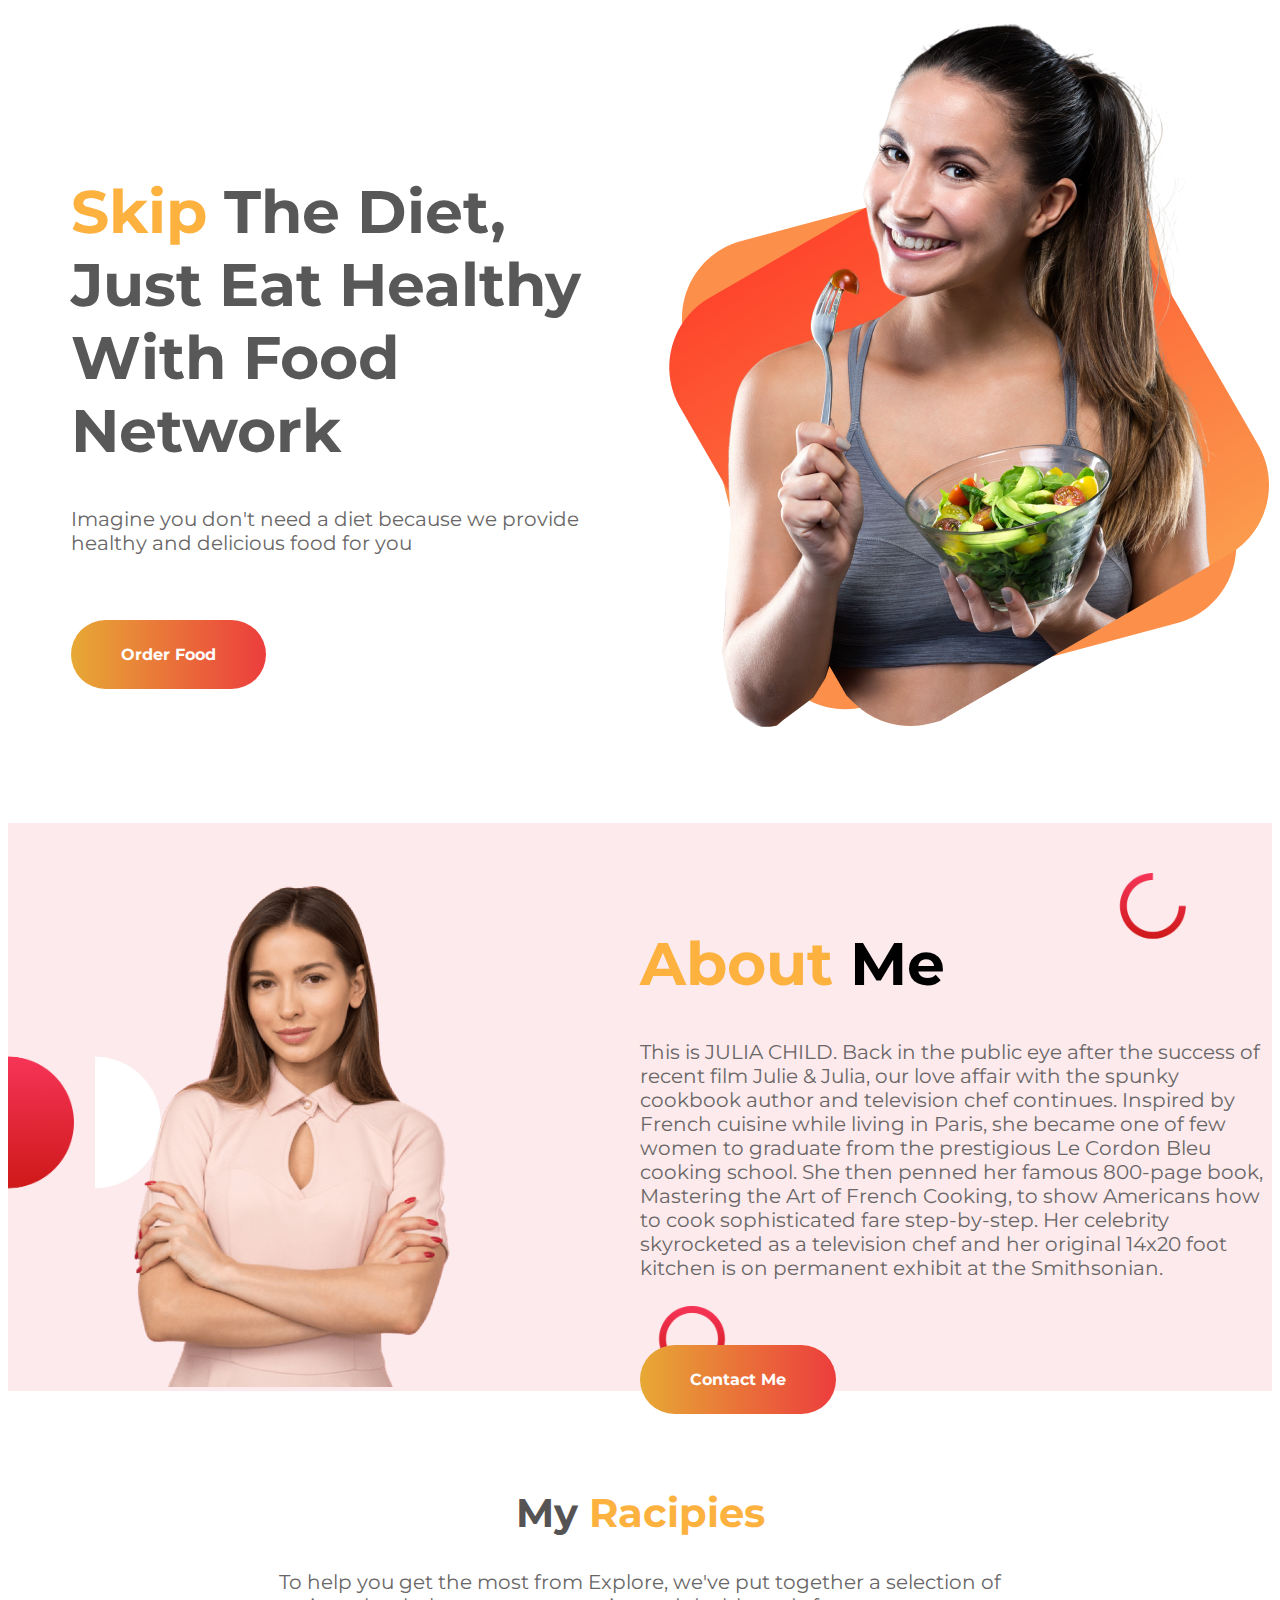
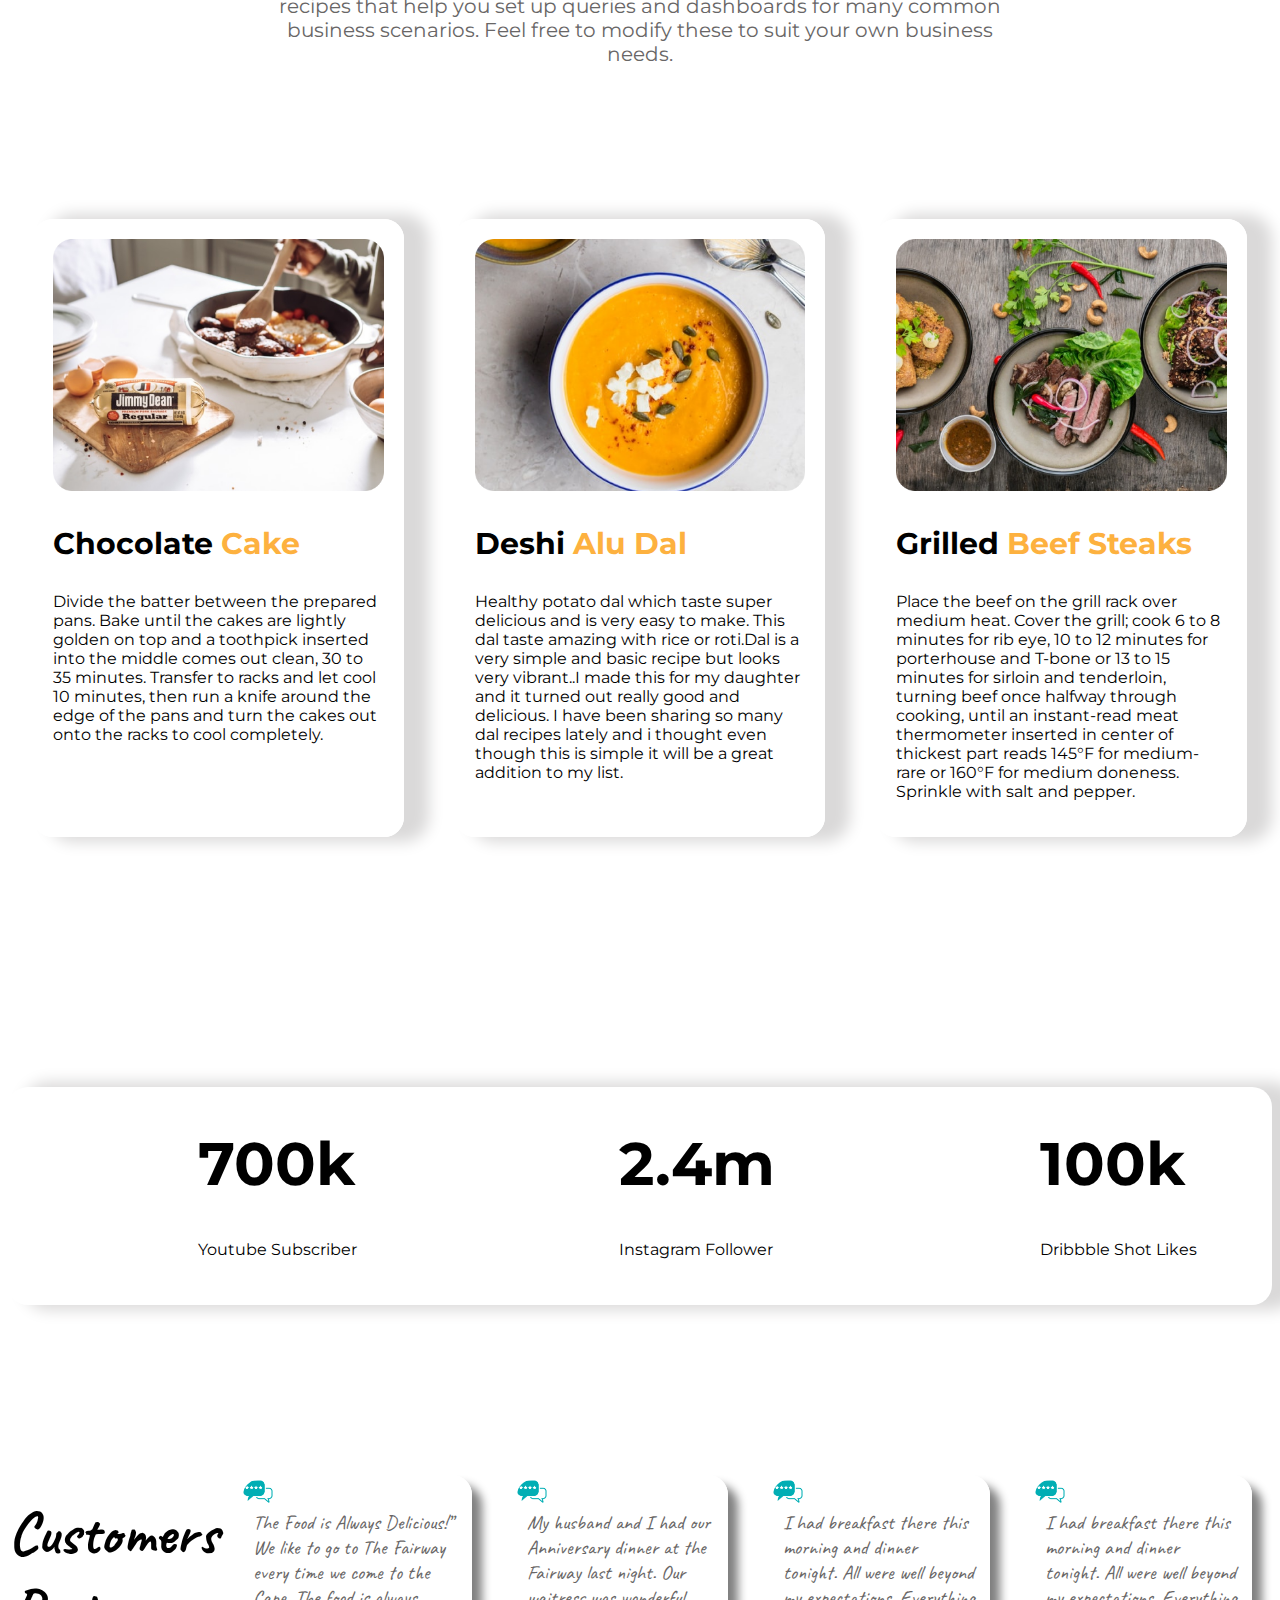
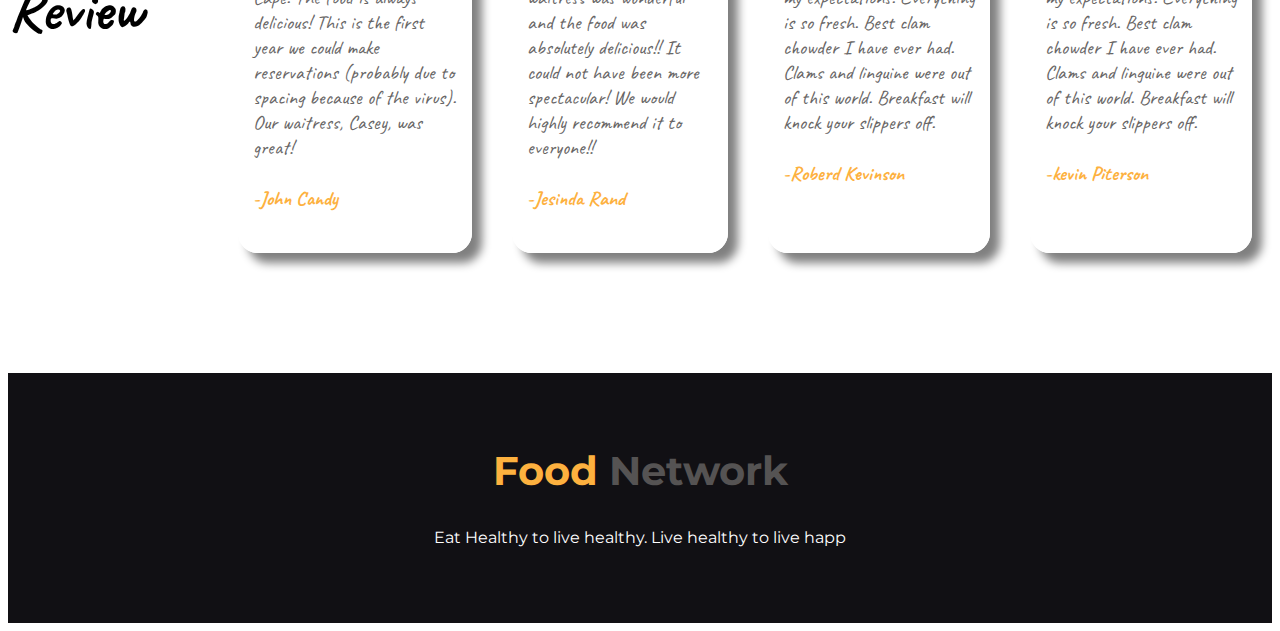
<file: index.html>
<!DOCTYPE html>
<html lang="en">
<head>
    <meta charset="UTF-8">
    <meta http-equiv="X-UA-Compatible" content="IE=edge">
    <meta name="viewport" content="width=device-width, initial-scale=1.0">
    <title>food network-assignment</title>
    <!-- body font -->
    <link rel="preconnect" href="https://fonts.googleapis.com">
    <link rel="preconnect" href="https://fonts.gstatic.com" crossorigin>
    <link href="https://fonts.googleapis.com/css2?family=Montserrat:wght@400;700&display=swap" rel="stylesheet">
    <!-- review font -->
    <link rel="preconnect" href="https://fonts.googleapis.com">
    <link rel="preconnect" href="https://fonts.gstatic.com" crossorigin>
    <link href="https://fonts.googleapis.com/css2?family=Caveat&display=swap" rel="stylesheet">
    <link rel="stylesheet" href="style.css">
</head>
<body>
    <!-- header section -->
    <section>
        <div class="half-width margin-top">
            <h1 id="gray-color-header"><span class="orange-color">Skip</span> The Diet,<br> Just Eat Healthy <br> With Food Network</h1>
            <p class="gray-pragraph">Imagine you don't need a diet because we provide 
            healthy and delicious food for you</p>
            <a href="#" target="_blank" class="button" >Order Food</a>
        </div>
        <div class="half-width">
            <img src="images/bg-1.png" alt="">
        </div>
    </section>
    <!-- about me section -->
    <section class="about-me-section">
        <div class="half-width" id="about-image">
            <img src="images/bg-2.png" style="width: 50%; padding-left: 20%;" alt="">
        </div>
        <div class="half-width">
            <h1><span class="orange-color">About</span> Me</h1>
            <p class="gray-pragraph">
                This is JULIA CHILD.
                Back in the public eye after the success of recent film Julie & Julia, our love affair with the spunky cookbook author and television chef continues. Inspired by French cuisine while living in Paris, she became one of few women to graduate from the prestigious Le Cordon Bleu cooking school. She then penned her famous 800-page book, Mastering the Art of French Cooking, to show Americans how to cook sophisticated fare step-by-step. Her celebrity skyrocketed as a television chef and her original 14x20 foot kitchen is on permanent exhibit at the Smithsonian.
            </p>
            <a href="#" target="_blank" class="button">Contact Me</a>
        </div>
    </section>
    <!-- My racipe section -->
    <div id="racipe">
        <h2>My <span class="orange-color">Racipies</span></h2>
        <p class="gray-pragraph">
            To help you get the most from Explore, we've put together a selection of recipes that help you set up queries and dashboards for many common business scenarios. Feel free to modify these to suit your own business needs.
        </p>
    </div>
    <!-- racipe cart -->
    <section class="racipe-section">
        <div class="racipe-item">
            <img src="images/food-1.jpg" alt="">
            <h3>Chocolate<span class="orange-color"> Cake</span></h3>
            <p>Divide the batter between the prepared pans. Bake until the cakes are lightly golden on top and a toothpick inserted into the middle comes out clean, 30 to 35 minutes. Transfer to racks and let cool 10 minutes, then run a knife around the edge of the pans and turn the cakes out onto the racks to cool completely.</p>
        </div>
        <div class="racipe-item">
            <img src="images/food-2.png" alt="">
            <h3>Deshi <span class="orange-color">Alu Dal</span></h3>
            <p>Healthy potato dal which taste super delicious and is very easy to make. This dal taste amazing with rice or roti.Dal is a very simple and basic recipe but looks very vibrant..I made this for my daughter and it turned out really good and delicious. I have been sharing so many dal recipes lately and i thought even though this is simple it will be a great addition to my list.</p>
        </div>
        <div class="racipe-item">
            <img src="images/food-3.jpg" alt="">
            <h3>Grilled <span class="orange-color">Beef Steaks</span></h3>
            <p>Place the beef on the grill rack over medium heat. Cover the grill; cook 6 to 8 minutes for rib eye, 10 to 12 minutes for porterhouse and T-bone or 13 to 15 minutes for sirloin and tenderloin, turning beef once halfway through cooking, until an instant-read meat thermometer inserted in center of thickest part reads 145°F for medium-rare or 160°F for medium doneness. Sprinkle with salt and pepper.</p>
        </div>
    </section>
    <!-- follower count -->
    <section id="follower-section">
        <div class="follower-count">
            <h1>700k</h1>
            <p>Youtube Subscriber</p>
        </div>
        <div class="follower-count">
            <h1>2.4m</h1>
            <p>Instagram Follower</p>
        </div>
        <div class="follower-count">
            <h1>100k</h1>
            <p>Dribbble Shot Likes</p>
        </div>
    </section>
    <!-- this is extra added -->
    <!--customer review section -->
    <section class="review-section">
        <h1>Customers Review</h1>
        <div class="indivisual-review gray-pragraph">
            <p>The Food is Always Delicious!” We like to go to The Fairway every time we come to the Cape. The food is always delicious! This is the first year we could make reservations (probably due to spacing because of the virus). Our waitress, Casey, was great!</p>
            <h4 class="orange-color">-John Candy</h4>
        </div>
        <div class="indivisual-review gray-pragraph">
            <p>My husband and I had our Anniversary dinner at the Fairway last night. Our waitress was wonderful and the food was absolutely delicious!! It could not have been more spectacular! We would highly recommend it to everyone!!</p>
            <h4 class="orange-color">-Jesinda Rand</h4>
        </div>
        <div class="indivisual-review gray-pragraph">
            <p>I had breakfast there this morning and dinner tonight. All were well beyond my expectations. Everything is so fresh. Best clam chowder I have ever had. Clams and linguine were out of this world. Breakfast will knock your slippers off.</p>
            <h4 class="orange-color">-Roberd Kevinson</h4>
        </div>
        <div class="indivisual-review gray-pragraph">
            <p>I had breakfast there this morning and dinner tonight. All were well beyond my expectations. Everything is so fresh. Best clam chowder I have ever had. Clams and linguine were out of this world. Breakfast will knock your slippers off.</p>
            <h4 class="orange-color">-kevin Piterson</h4>
        </div>
    </section>
    <!-- footer -->
    <footer id="footer-section">
        <h2><span class="orange-color">Food</span> Network</h2>
        <p id="footer-pragraph">Eat Healthy to live healthy. Live healthy to live happ</p>
    </footer>
</body>
</html>
<!-- extra two things added
1.customers review
2.orange gray combo to all the section -->
</file>
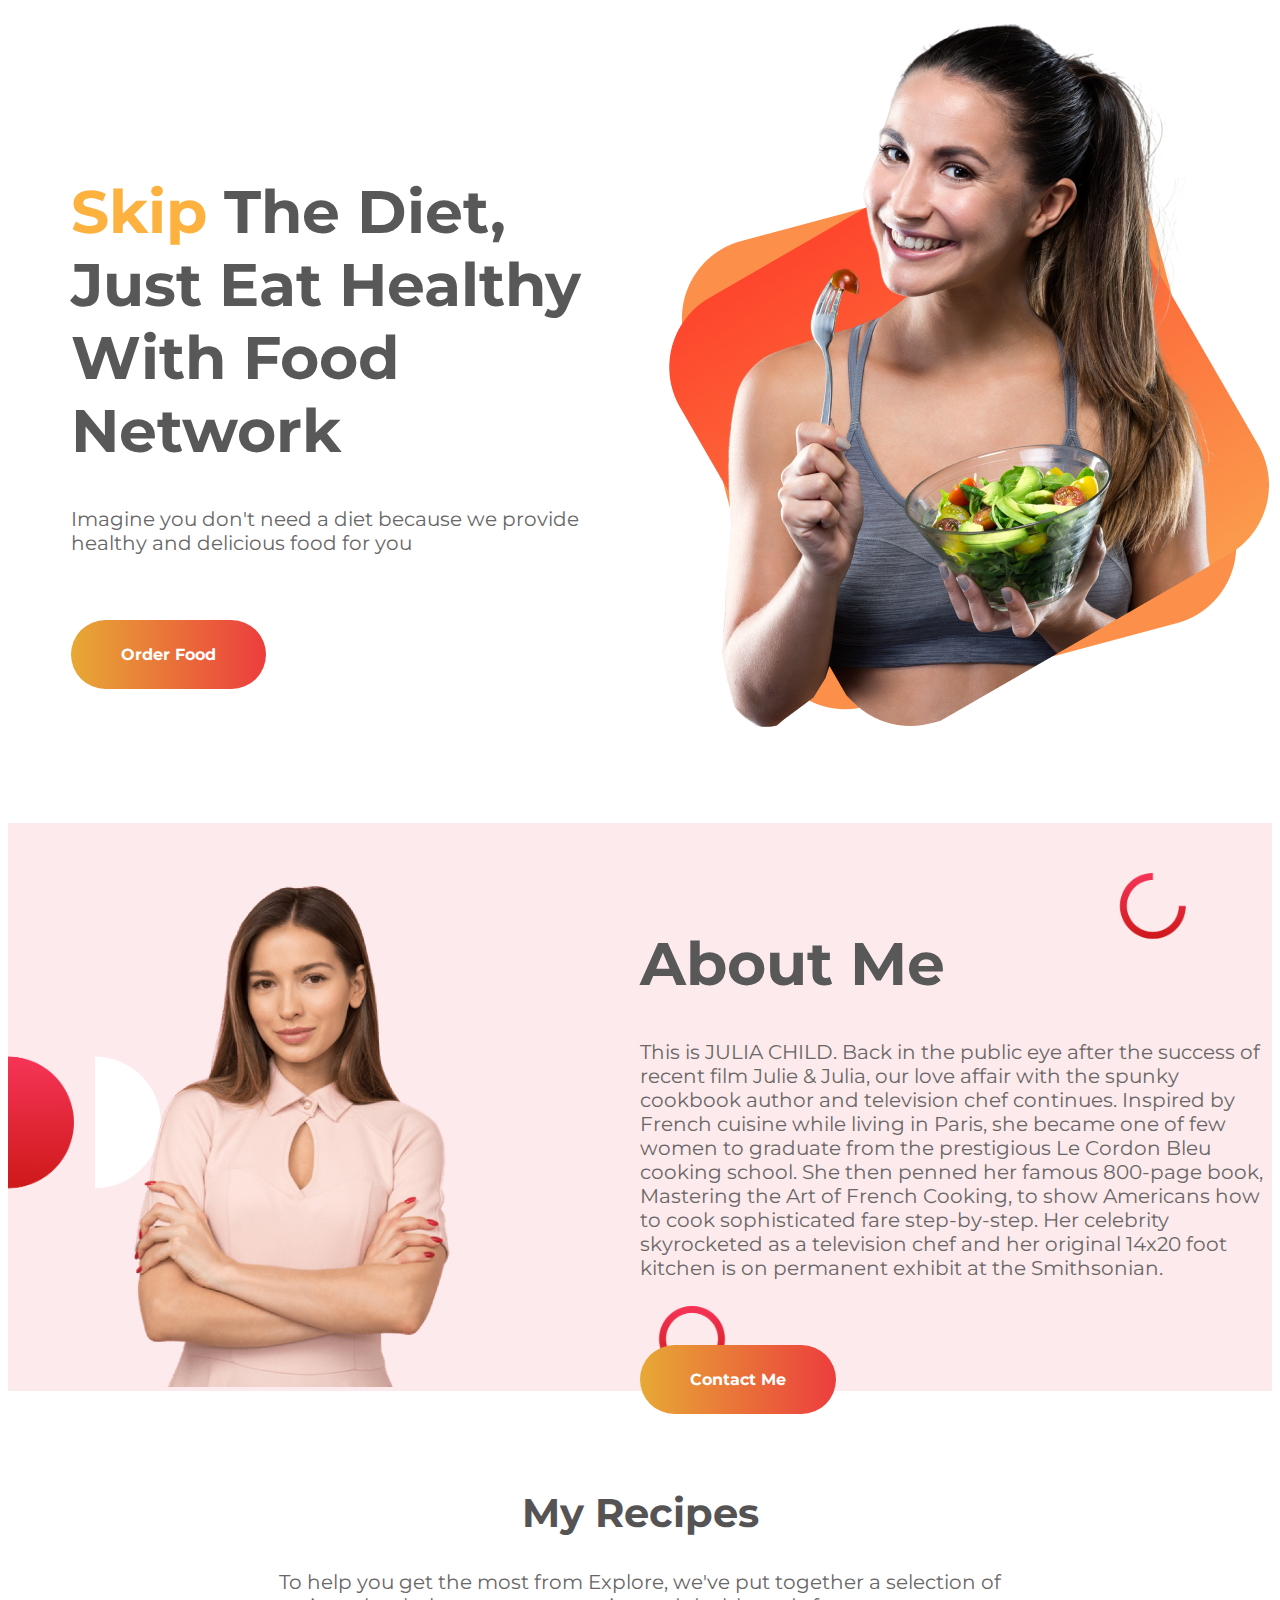
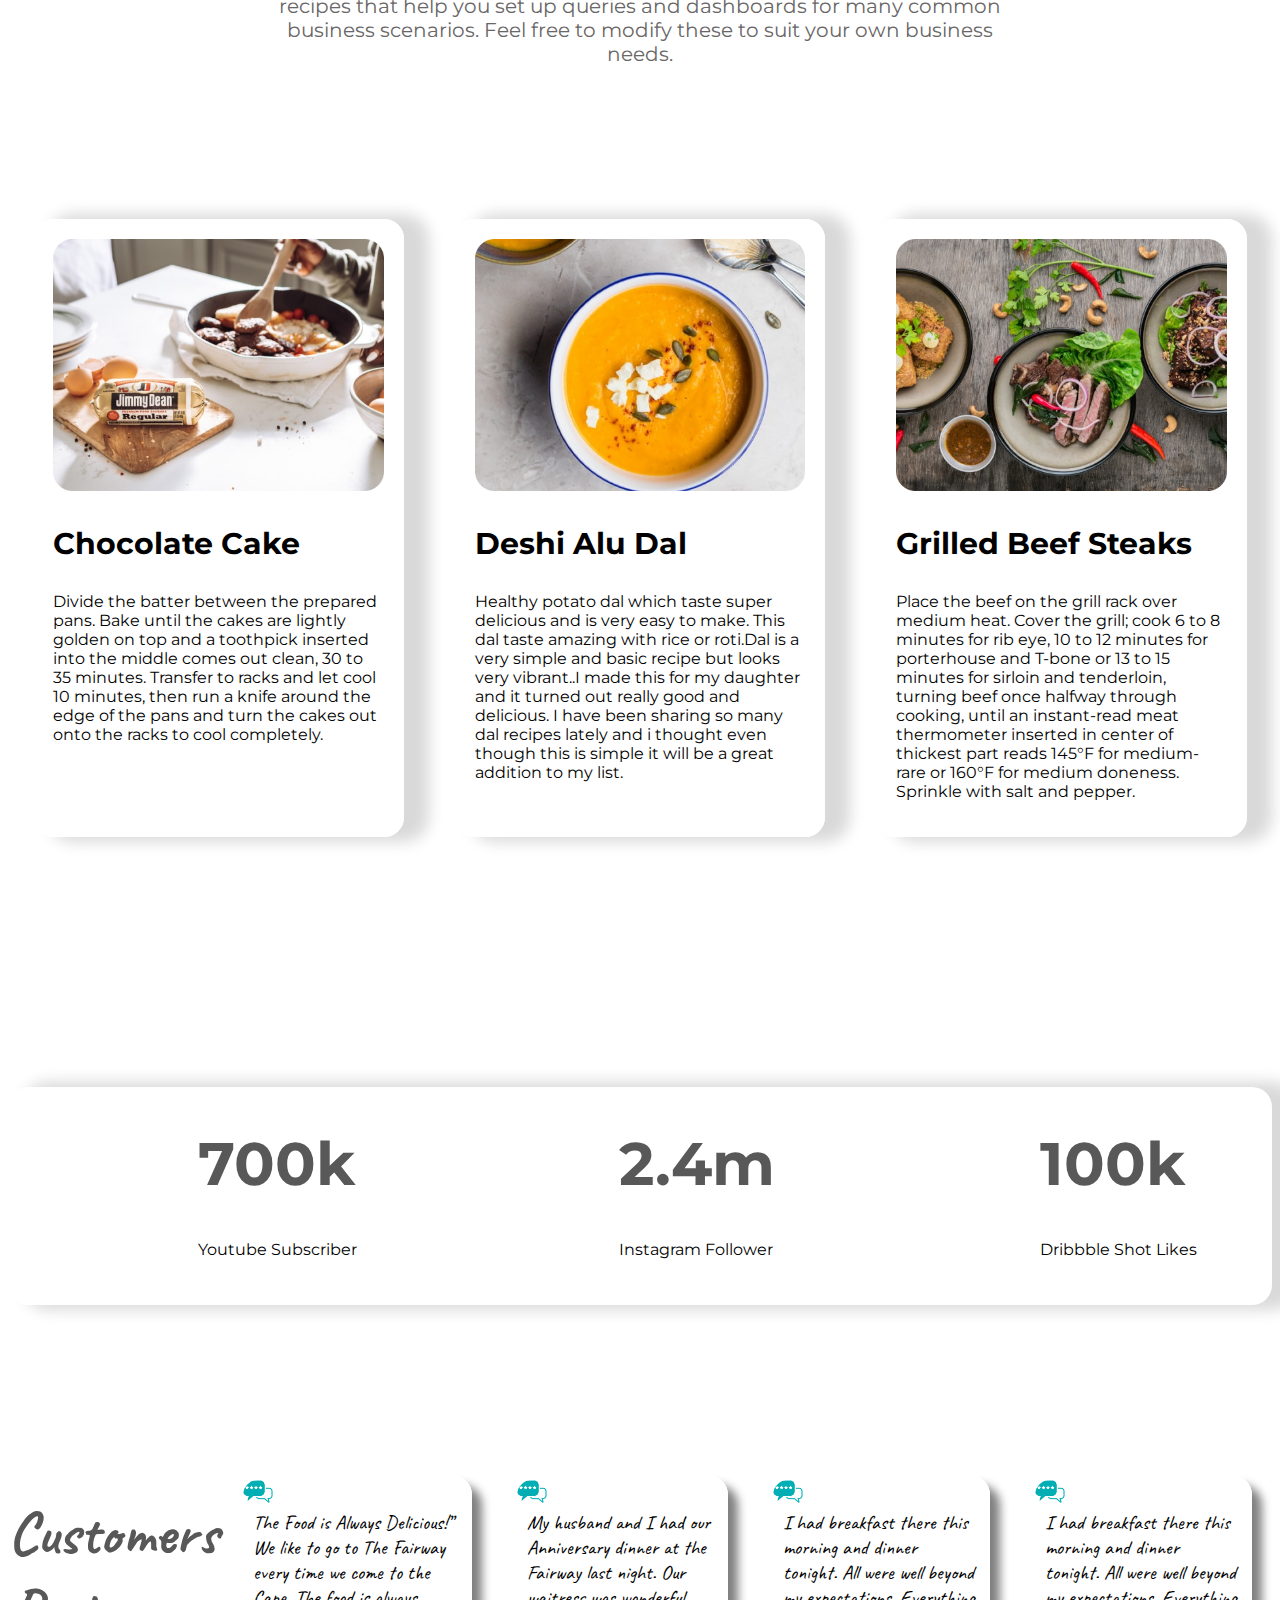
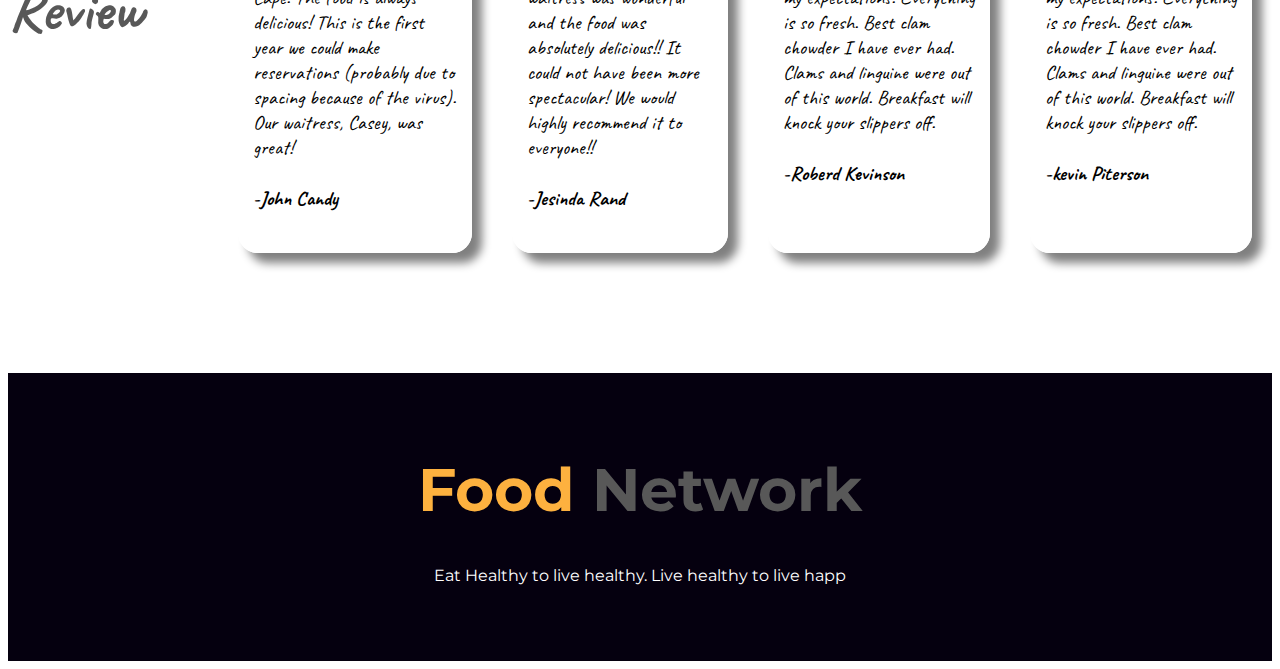
<file: food-network-main/index.html>
<!DOCTYPE html>
<html lang="en">
<head>
    <meta charset="UTF-8">
    <meta http-equiv="X-UA-Compatible" content="IE=edge">
    <meta name="viewport" content="width=device-width, initial-scale=1.0">
    <title>food network-assignment</title>
    <!-- body font -->
    <link rel="preconnect" href="https://fonts.googleapis.com">
    <link rel="preconnect" href="https://fonts.gstatic.com" crossorigin>
    <link href="https://fonts.googleapis.com/css2?family=Montserrat:wght@400;700&display=swap" rel="stylesheet">
    <!-- review font -->
    <link rel="preconnect" href="https://fonts.googleapis.com">
    <link rel="preconnect" href="https://fonts.gstatic.com" crossorigin>
    <link href="https://fonts.googleapis.com/css2?family=Caveat&display=swap" rel="stylesheet">
    <link rel="stylesheet" href="style.css">
</head>
<body>
    <!-- header section -->
    <section>
        <div class="half-width margin-top">
            <h1><span class="orange-color">Skip</span> The Diet,<br> Just Eat Healthy <br> With Food Network</h1>
            <p class="gray-pragraph">Imagine you don't need a diet because we provide 
            healthy and delicious food for you</p>
            <a href="#" target="_blank" class="button" >Order Food</a>
        </div>
        <div class="half-width">
            <img src="images/bg-1.png" alt="">
        </div>
    </section>
    <!-- about me section -->
    <section class="about-me-section">
        <div class="half-width" id="about-image">
            <img src="images/bg-2.png" style="width: 50%; padding-left: 20%;" alt="">
        </div>
        <div class="half-width">
            <h1>About Me</h1>
            <p class="gray-pragraph">
                This is JULIA CHILD.
                Back in the public eye after the success of recent film Julie & Julia, our love affair with the spunky cookbook author and television chef continues. Inspired by French cuisine while living in Paris, she became one of few women to graduate from the prestigious Le Cordon Bleu cooking school. She then penned her famous 800-page book, Mastering the Art of French Cooking, to show Americans how to cook sophisticated fare step-by-step. Her celebrity skyrocketed as a television chef and her original 14x20 foot kitchen is on permanent exhibit at the Smithsonian.
            </p>
            <a href="#" target="_blank" class="button">Contact Me</a>
        </div>
    </section>
    <!-- My racipe section -->
    <div id="racipe">
        <h2>My Recipes</h2>
        <p class="gray-pragraph">
            To help you get the most from Explore, we've put together a selection of recipes that help you set up queries and dashboards for many common business scenarios. Feel free to modify these to suit your own business needs.
        </p>
    </div>
    <!-- racipe cart -->
    <section class="racipe-section">
        <div class="racipe-item">
            <img src="images/food-1.jpg" alt="">
            <h3>Chocolate Cake</h3>
            <p>Divide the batter between the prepared pans. Bake until the cakes are lightly golden on top and a toothpick inserted into the middle comes out clean, 30 to 35 minutes. Transfer to racks and let cool 10 minutes, then run a knife around the edge of the pans and turn the cakes out onto the racks to cool completely.</p>
        </div>
        <div class="racipe-item">
            <img src="images/food-2.png" alt="">
            <h3>Deshi Alu Dal</h3>
            <p>Healthy potato dal which taste super delicious and is very easy to make. This dal taste amazing with rice or roti.Dal is a very simple and basic recipe but looks very vibrant..I made this for my daughter and it turned out really good and delicious. I have been sharing so many dal recipes lately and i thought even though this is simple it will be a great addition to my list.</p>
        </div>
        <div class="racipe-item">
            <img src="images/food-3.jpg" alt="">
            <h3>Grilled Beef Steaks</h3>
            <p>Place the beef on the grill rack over medium heat. Cover the grill; cook 6 to 8 minutes for rib eye, 10 to 12 minutes for porterhouse and T-bone or 13 to 15 minutes for sirloin and tenderloin, turning beef once halfway through cooking, until an instant-read meat thermometer inserted in center of thickest part reads 145°F for medium-rare or 160°F for medium doneness. Sprinkle with salt and pepper.</p>
        </div>
    </section>
    <!-- follower count -->
    <section id="follower-section">
        <div class="follower-count">
            <h1>700k</h1>
            <p>Youtube Subscriber</p>
        </div>
        <div class="follower-count">
            <h1>2.4m</h1>
            <p>Instagram Follower</p>
        </div>
        <div class="follower-count">
            <h1>100k</h1>
            <p>Dribbble Shot Likes</p>
        </div>
    </section>
    <!-- this is extra added -->
    <!--customer review section -->
    <section class="review-section">
        <h1>Customers Review</h1>
        <div class="indivisual-review">
            <p>The Food is Always Delicious!” We like to go to The Fairway every time we come to the Cape. The food is always delicious! This is the first year we could make reservations (probably due to spacing because of the virus). Our waitress, Casey, was great!</p>
            <h4>-John Candy</h4>
        </div>
        <div class="indivisual-review">
            <p>My husband and I had our Anniversary dinner at the Fairway last night. Our waitress was wonderful and the food was absolutely delicious!! It could not have been more spectacular! We would highly recommend it to everyone!!</p>
            <h4>-Jesinda Rand</h4>
        </div>
        <div class="indivisual-review">
            <p>I had breakfast there this morning and dinner tonight. All were well beyond my expectations. Everything is so fresh. Best clam chowder I have ever had. Clams and linguine were out of this world. Breakfast will knock your slippers off.</p>
            <h4>-Roberd Kevinson</h4>
        </div>
        <div class="indivisual-review">
            <p>I had breakfast there this morning and dinner tonight. All were well beyond my expectations. Everything is so fresh. Best clam chowder I have ever had. Clams and linguine were out of this world. Breakfast will knock your slippers off.</p>
            <h4>-kevin Piterson</h4>
        </div>
    </section>
    <!-- footer -->
    <footer id="footer-section">
        <h1><span class="orange-color">Food</span> Network</h1>
        <p id="footer-pragraph">Eat Healthy to live healthy. Live healthy to live happ</p>
    </footer>
</body>
</html>
</file>
<file: style.css>
/* header section */
body{
    font-family: 'Montserrat', sans-serif;
}
.orange-color{
    color: #fdb13f;
}
#gray-color-header{
    font-weight: bold;
    font-size: 60px;
    color: #585858;
}
h1{
    font-weight: bold;
    font-size: 60px;
}
h2{
    color: #555353;
    font-weight: bold;
    font-size: 40px;
}
h3{
    font-size:30px;
    font-weight: bold;
}
.gray-pragraph{
    color: #686666;
    font-size: 20px;
    padding-bottom: 70px;
}
section{
    display: flex;
}
.half-width{
    width: 50%;
}
.margin-top{
    margin-top: 10%;
    margin-left: 5%;
    
}
.button{
    text-decoration: none;
    color: white;
    font-weight: bold;
    background-image: linear-gradient(to right,rgb(231, 169, 53),#ec3d3d);
    padding: 25px 50px;
    border-radius: 50px;
}
/* about me section */
.about-me-section{
    background-image: url(images/abut-me.jpg);
    background-repeat: no-repeat;
    background-size: cover;
    padding-top: 5%;
    margin-top: 5%;
}
/* my racipe & cart */
#racipe{
    text-align: center;
    padding: 5% 20%;
}
.racipe-section{
    width: 100%;
    padding-bottom: 250px;
}
.racipe-item{
    width: 50%;
    margin-right: 2%;
    margin-left: 2%;
    border: 10px solid rgb(255, 255, 255);
    box-shadow: 20px 0 15px 5px rgb(218, 217, 217);
    border-radius: 20px;
    padding: 10px 10px;
}
.racipe-item img{
    width: 100%;
    justify-content: center;
}
/* follower section */
#follower-section{
    box-shadow: 20px 0 15px 5px rgb(218, 217, 217);
    border-radius: 20px;
    margin-bottom: 150px;
    color: black;

}
.follower-count{
    width: 20%;
    padding-bottom: 30px;
    padding-left: 10%;
    margin: 0 5% ;
    color: black;
}
/* extra section */
.indivisual-review{
    background-image: url(images/produit2-230x179.png);
    background-repeat: no-repeat;
    background-size: 30px;
    margin: 20px 20px;
    border: 5px solid rgb(255, 255, 255);
    border-radius: 20px;
    padding: 10px 10px;
    box-shadow: 10px 10px 10px gray;
}
.review-section{
    font-family: 'Caveat', cursive;
    font-size: 20px;
    padding-bottom: 100px;
}
/* Footer section */
#footer-section{
    background-color: rgb(17, 16, 20);
    text-align: center;
    padding-top:40px ;
    padding-bottom: 60px;
    margin: 0;
    background-size: cover;
}

#footer-pragraph{
    color: white;
}
</file>
<file: food-network-main/style.css>
/* header section */
body{
    font-family: 'Montserrat', sans-serif;
}
.orange-color{
    color: #fdb13f;
}
h1{
    font-weight: bold;
    font-size: 60px;
    color: #585858;
}
h2{
    color: #555353;
    font-weight: bold;
    font-size: 40px;
}
h3{
    font-size:30px;
    font-weight: bold;
}
.gray-pragraph{
    color: #686666;
    font-size: 20px;
    padding-bottom: 70px;
}
section{
    display: flex;
}
.half-width{
    width: 50%;
}
.margin-top{
    margin-top: 10%;
    margin-left: 5%;
    
}
.button{
    text-decoration: none;
    color: white;
    font-weight: bold;
    background-image: linear-gradient(to right,rgb(231, 169, 53),#ec3d3d);
    padding: 25px 50px;
    border-radius: 50px;
}
/* about me section */
.about-me-section{
    background-image: url(images/abut-me.jpg);
    background-repeat: no-repeat;
    background-size: cover;
    padding-top: 5%;
    margin-top: 5%;
}
/* my racipe & cart */
#racipe{
    text-align: center;
    padding: 5% 20%;
}
.racipe-section{
    width: 100%;
    padding-bottom: 250px;
}
.racipe-item{
    width: 50%;
    margin-right: 2%;
    margin-left: 2%;
    border: 10px solid rgb(255, 255, 255);
    box-shadow: 20px 0 15px 5px rgb(218, 217, 217);
    border-radius: 20px;
    padding: 10px 10px;
}
.racipe-item img{
    width: 100%;
    justify-content: center;
}
/* follower section */
#follower-section{
    box-shadow: 20px 0 15px 5px rgb(218, 217, 217);
    border-radius: 20px;
    margin-bottom: 150px;

}
.follower-count{
    width: 20%;
    padding-bottom: 30px;
    padding-left: 10%;
    margin: 0 5% ;
}
/* extra section */
.indivisual-review{
    background-image: url(images/produit2-230x179.png);
    background-repeat: no-repeat;
    background-size: 30px;
    margin: 20px 20px;
    border: 5px solid rgb(255, 255, 255);
    border-radius: 20px;
    padding: 10px 10px;
    box-shadow: 10px 10px 10px gray;
}
.review-section{
    font-family: 'Caveat', cursive;
    font-size: 20px;
    padding-bottom: 100px;
}
/* Footer section */
#footer-section{
    background-color: rgb(5, 0, 15);
    text-align: center;
    padding-top:40px ;
    padding-bottom: 60px;
    margin: 0;
    background-size: cover;
}

#footer-pragraph{
    color: white;
}
</file>
